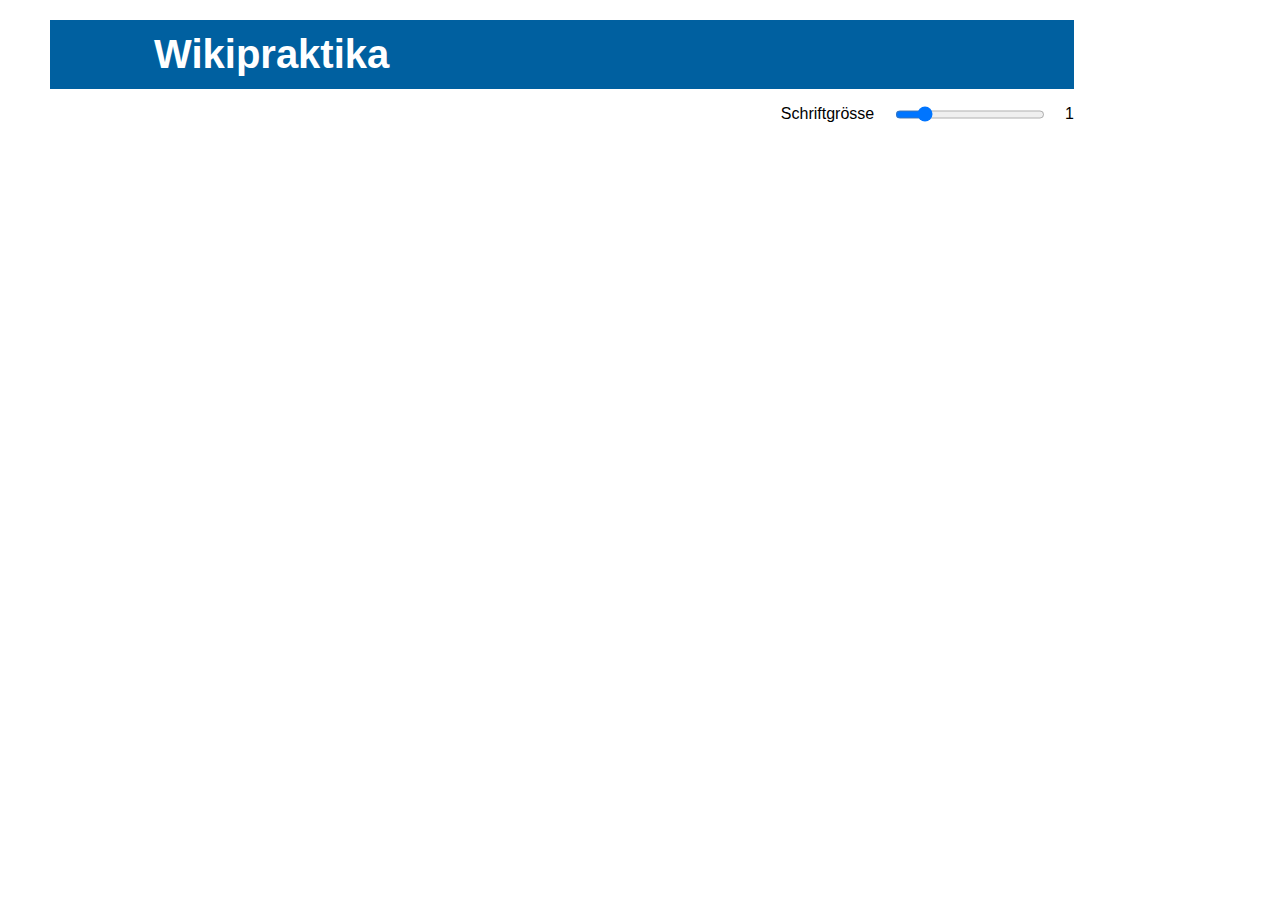
<file: index.html>
<!DOCTYPE html>
<html lang="en">
	<head>
		<meta charset="UTF-8">
		<title>Wikipraktika | Taschenrechner - tragbare, handliche elektronische Rechenmaschine</title>

		<!-- TODO: author, publisher, description, bookmark icon -->

		<link rel="stylesheet" type="text/css" href="./styles/styles.css">
	</head>
	<body>
		<header>
			<!-- TODO -->

			<h1>Wikipraktika</h1>
		</header>

		<!-- TODO navigation-->


		<main>
			<!-- Schriftgrössenwechsler: optionale Aufgabe -->
			<form id="font-size-form">
				<label for="font-slider">Schriftgrösse</label>
				<input type="range" min="8" max="20" step="1" value="10" title="1" name="font-slider"
					   id="font-slider" />
				<output name="font-size" id="font-size">1</output>
			</form>

			<!-- TODO -->
		</main>

		<!-- TODO -->
	</body>
</html>
</file>
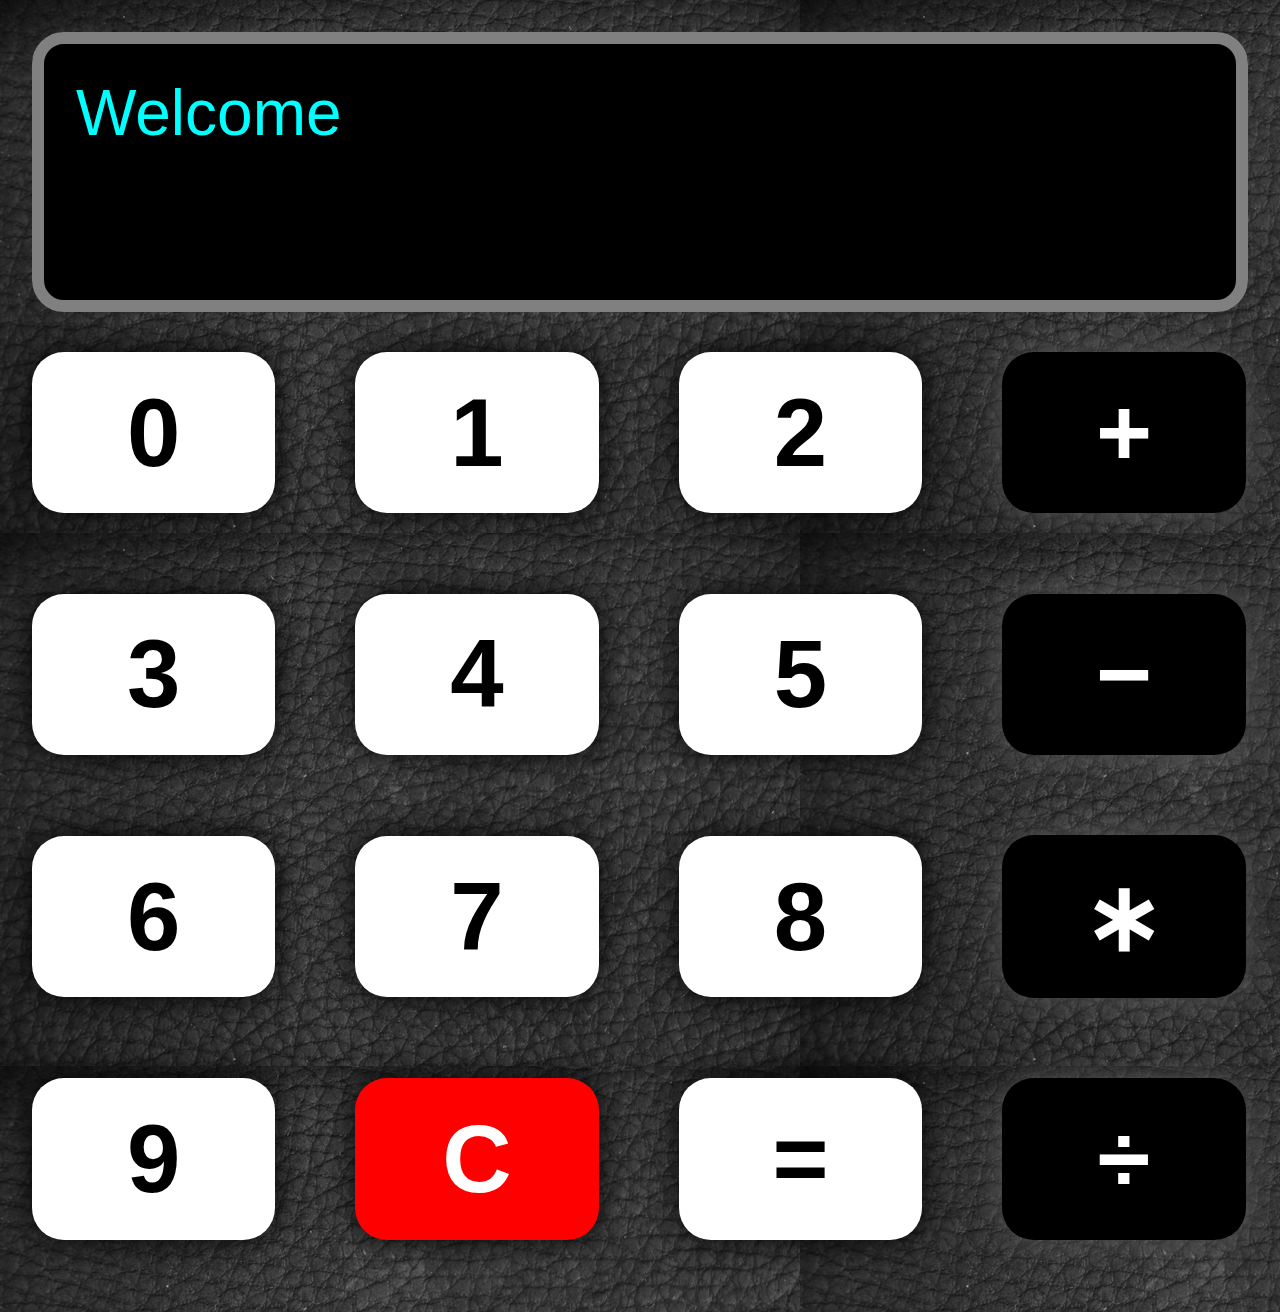
<file: calculator/index.html>
<!DOCTYPE html>
<html lang="en">
	<head>
		<meta charset="UTF-8">
		<title>Casio Mini</title>
		<link rel="stylesheet" href="./styles/style.css" />
		<script src="https://code.jquery.com/jquery-2.2.3.min.js"></script>
		<script src="./scripts/calculator.js"></script>
	</head>
	<body>
		<form>
			<fieldset class="display">
				<output name="output" id="output" class="output">Welcome</output>
				<output name="input" id="input" class="input"></output>
			</fieldset>

			<fieldset>
				<button type="button" name="key-0" id="key-0" class="number" value="0">0</button>
				<button type="button" name="key-1" id="key-1" class="number" value="1">1</button>
				<button type="button" name="key-2" id="key-2" class="number" value="2">2</button>
				<button type="button" name="key-+" id="key-+" value="+" class="operator">&plus;</button>

				<button type="button" name="key-3" id="key-3" class="number" value="3">3</button>
				<button type="button" name="key-4" id="key-4" class="number" value="4">4</button>
				<button type="button" name="key-5" id="key-5" class="number" value="5">5</button>
				<button type="button" name="key--" id="key--" value="-" class="operator">&minus;</button>

				<button type="button" name="key-6" id="key-6" class="number" value="6">6</button>
				<button type="button" name="key-7" id="key-7" class="number" value="7">7</button>
				<button type="button" name="key-8" id="key-8" class="number" value="8">8</button>
				<button type="button" name="key-*" id="key-*" value="*" class="operator">&lowast;</button>

				<button type="button" name="key-9" id="key-9" class="number" value="9">9</button>
				<button type="button" name="key-c" id="key-c" class="command">C</button>
				<button type="button" name="key-=" id="key-=" class="command">&equals;</button>
				<button type="button" name="key-/" id="key-/" value="/" class="operator">&divide;</button>
			</fieldset>
		</form>
	</body>
</html>
</file>
<file: styles/styles.css>
/* reset */
*  {
	-webkit-box-sizing: border-box;
	-moz-box-sizing: border-box;
	-ms-box-sizing: border-box;
	box-sizing: border-box;
	margin: 0;
	padding: 0;
}

/* document */
body {
	font-size: 1rem;
	font-family: "URW Gothic L", "Helvetica", "Arial", sans-serif;
	margin-left: 50px;
	margin-right: 50px;
    max-width: 1024px;
}

main {
	margin-left: 5px;
}

/*Navigation*/
nav > ul {
    list-style-type:none;
	background-color: lightgrey;
	border-style: solid;
	border-width: 1px;
	border-color: #0563a2;
	font-size: 1em;
	padding: 5px 5px 5px 5px;
}

nav > ul ul {
    list-style-type:none;
}

ul#language > li  a[hreflang]::before {
    background-size: 1em 0.75em;
    display: inline-block;
    width: 1em;
    height: 0.75em;
    content:"";
    margin-right: 0.25em;
}

ul#language > li > a[hreflang="it"]::before {
    background-image: url(../media/flag-it.svg);
}

ul#language > li > a[hreflang="fr"]::before {
    background-image: url(../media/flag-fr.svg);
}

ul#language > li > a[hreflang="en"]::before {
    background-image: url(../media/flag-en.svg);
}

a {
	color: black;
    text-decoration: underline;
}

nav a {
    color: #0060a0;
}

nav a:hover {
	text-decoration: none;
}

nav li > ul > li {
	padding-left: 1em;
}

/*Header */
header {
	margin-top: 20px;
}

header > a > img {
    padding-top: 5px;
    padding-left: 5px;
	float: left;
	width: 6em;
	height: 100%;
}

h1 {
	padding-left: 2.6em;
	margin: 0;
    padding-top: 0.3em;
	padding-bottom: 0.3em;
    font-size: 2.5em;
	background-color: #0060a0;
	color: white;
}

h2:before {
    white-space: pre;
}

h2 {
	font-size: 1.8em;
	font-weight: bold;
	counter-reset: h3counter;
	padding-top: 20px;
}

nav > h2 {
	padding-top: 20px;
	padding-left: 5px;
	padding-bottom: 8px;
	clear: left;
}

h3 {
	font-size: 1.5em;
	font-weight: bold;
	border-bottom: 1px;
	border-bottom: 1px solid black;
	margin-bottom: 15px;
}

h3:before {
	content: counter(h3counter) " ";
	counter-increment: h3counter;
}

h4 {
	font-size: 1em;
	font-weight: bold;
}

/*footer, label, lettering Layout*/
main footer {
	border-style: dashed;
	margin-top: 1em;
	text-align: left;
	border-width: 1px;
	font-size: 1em;
	font-style: italic;
	padding: 3px 3px 3px 3px;
}

span.footer-date {
	float: right;
}

small {
	display: block;
	margin-top: 1em;
	font-size: 0.75em;
}

/* Calculator */
iframe#calculator {
    width: 50vw;
    max-width: 512px;
    height: calc(50vw * 1.05);
    max-height: calc(512px * 1.05 + 15px);
}

/*listing <h3>Taschenrechnervarianten</h3>*/

main dl > dt {
	color: #0060a0;
    font-weight: bold;
}

main dl > dd {
	display: list-item;
    margin-left: 2em;
	color: #000000;
    font-weight: normal;
	list-style-image: url('../media/crosshair.png');
}

ol > li {
	list-style-position: inside;
}

/* text */
p {
	font-size: 1em;
    margin: .5em 0 .5em 0;
}

/* table */
table {
	width: 100%;
	border-collapse: collapse;
}

thead {
	background-color: #0060a0;
	color: white;
	border-bottom: 3px solid black;
	border-top: 3px solid black;
	text-align: center;
}

tr:nth-child(even) {
	background-color: #dbe6ef;
	border-bottom: 1px solid #bdd0e4;
	border-top: 1px solid #bdd0e4;
}

tr {
	text-align: center;
	height: 2.5em;
}

td {
	padding-left: 0.5em;
}

td:first-child {
	text-align: left;
	font-weight: bold;
}

/*figure, video, img Layout*/
figure > figcaption {
	font-size: 0.75em;
	color: grey;
}

figure.float-left {
	float: left;
	width: 25%;
	max-width: 300px;
	margin: 10px 10px 15px 10px;
}

figure.float-left > img {
	width: 100%;
	height: 100%;
}

figure.float-left > figcaption {
	word-wrap: break-word;
	width: 100%
}

figure.video > video {
	width: 100%;
	max-width: 800px;
}
iframe#yt-video {
    width: calc(100vw - 120px);
    max-width: 100%;
    height: calc((100vw - 120px) * (9/16));
    max-height: calc(1024px * (9/16));
}

figure#svg-zeitgewinn > object {
	width: 100%
}

/*<!-- Schriftgrössenwechsler: optionale Aufgabe -->*/
#font-size-form {
	float: right;
}

#font-size-form > label, #font-size-form > input, #font-size-form > output{
	display: inline-block;
	vertical-align: middle;
	padding: 0;
    margin-top: 1em;
}

#font-size-form > input {
	width: 150px;
	margin-left: 1em;
	margin-right: 1em;
}

/* forms */
input:not([type="radio"]):not([type="checkbox"]):not([type="file"]),
 textarea {
    display: block;
	background-color: #f4f4f4;
	border: none;
	border-bottom: 1px solid black;
	padding: 3px;
	width: 100%;
	font-family: inherit;
	font-size: 1em;
}

input:not([type="radio"]):not([type="checkbox"]):not([type="file"]):focus,
textarea:focus {
	outline: none;
	border-bottom: 1px solid #0060a0;
	color: #0060a0;
}

form#new-author label {
	display: block;
	margin-bottom: 10px;
	color: grey;
}

select {
	background: #f4f4f4 linear-gradient(to bottom, transparent, rgba(0, 0, 0, 0.06)) repeat scroll 0 0;
	height: 28px;
	width: 100%;
	border-radius: 5px;
}

fieldset {
	padding: 10px;
	border: 1px solid grey;
	border-radius: 3px;
}

input#search-term {
	display: inline;
	margin: 0 5px 0 0;
	width: 15em;
}

input[type="file"] {
	display: block;
}

button {
	background-color: #0060a0;
	color: white;
	border: none;
	border-radius: 4px;
	-webkit-box-shadow: 0 0 10px grey;
	-moz-box-shadow: 0 0 10px grey;
	box-shadow: 0 0 10px grey;
	padding: 5px 10px;
	margin: 10px 10px 0 0;
	font-size: 1em;
	font-weight: bolder;
}

button:hover {
	color: lightgrey;
}

button:active {
	color: lightgrey;
	outline: none;
	-webkit-box-shadow: inset 0 0 10px black;
	-moz-box-shadow: inset 0 0 10px black;
	box-shadow: inset 0 0 10px black;
}

button#searchbutton:before {
	background-image: url(../media/icon-search.svg);
	background-size: 1em 1em;
	display: inline-block;
	width: 1em;
	height: 1em;
	content:"";
	margin-right: 0.5em;
}

fieldset#legal > p{
	color: #808080;
	font-size: 0.8em;
}

/*Error*/
.input-error {
	border: 2px solid #ff9494 !important;
}


/* bottom endfooter */
body > footer {
	border: none;
	background-color: #0060a0;
	color: white;
    margin-top: 2em;
    padding: 0.25em 0.5em 0.5em 0.5em;
}

body > footer a {
	color: white;
}

body > footer p.licence {
	font-size: 12px;
}
</file>
<file: calculator/styles/style.css>
/* reset */
*  {
	-webkit-box-sizing: border-box;
	-moz-box-sizing: border-box;
	-ms-box-sizing: border-box;
	box-sizing: border-box;
	margin: 0;
	padding: 0;
}

html {
	font-size: 5vw;
}

html, body {
	width: 100%;
	margin: 0;
	padding: 0;
}


/* document */
body {
	font-family: "URW Gothic L", "Helvetica", "Arial", sans-serif;
	/* Background source:
	 * http://www.texturex.com/Leather-Textures/black+leather+texture+large+close+up+grain+material+dark+fabric+stock+photo.jpg.php
	 * Free offered by Free Leather Textures */
	background: url('../../../media/black-leather-texture.jpg');
}

.display {
	border: 0.2rem solid gray;
	border-radius: 0.5rem;
	background: black;
	padding: 0.5rem;
	width: 100%;
	display: block;
}
.display > output {
	display: block;
	height: 1.5rem;
	margin: 0;
	color: aqua;
}

form {
	width: 100%;
	padding: 0.5rem;
}

fieldset {
	border: none;
	margin: 0;
	font-size: 0;
}
fieldset > button {
	width: 20%;
	margin: 3.3%;
	padding: 2vw;
}
fieldset > button:nth-child(4n) {
	margin-right: 0;
}
fieldset > button:nth-child(4n+1) {
	margin-left: 0;
}

button {
	box-shadow: 0 0 0.5rem black;
	border: none;
	border-radius: 0.5rem;
	text-align: center;
	vertical-align: middle;
	margin: 0;
	font-weight: bold;
	font-size: 1.5rem;
}
output {
	font-size: 1rem;
}


button.number, button.command {
	background: white;
}
button.number:active, button.command:active {
	background: rgb(230, 230, 230);
	box-shadow: inset 0 0 0.5rem black;
}
button.operator {
	box-shadow: 0 0 0.5rem rgb(80,80, 80);
	background: black;
	color: white;
}
button.operator:active {
	background: rgb(60, 60, 60);
	box-shadow: inset 0 0 0.5rem black;
}

#key-c {
	background: red;
	color: white;
}
#key-c:active {
	background: darkred;
}
button:focus {
	box-shadow: 0 0 0.5rem deepskyblue;
}
</file>
